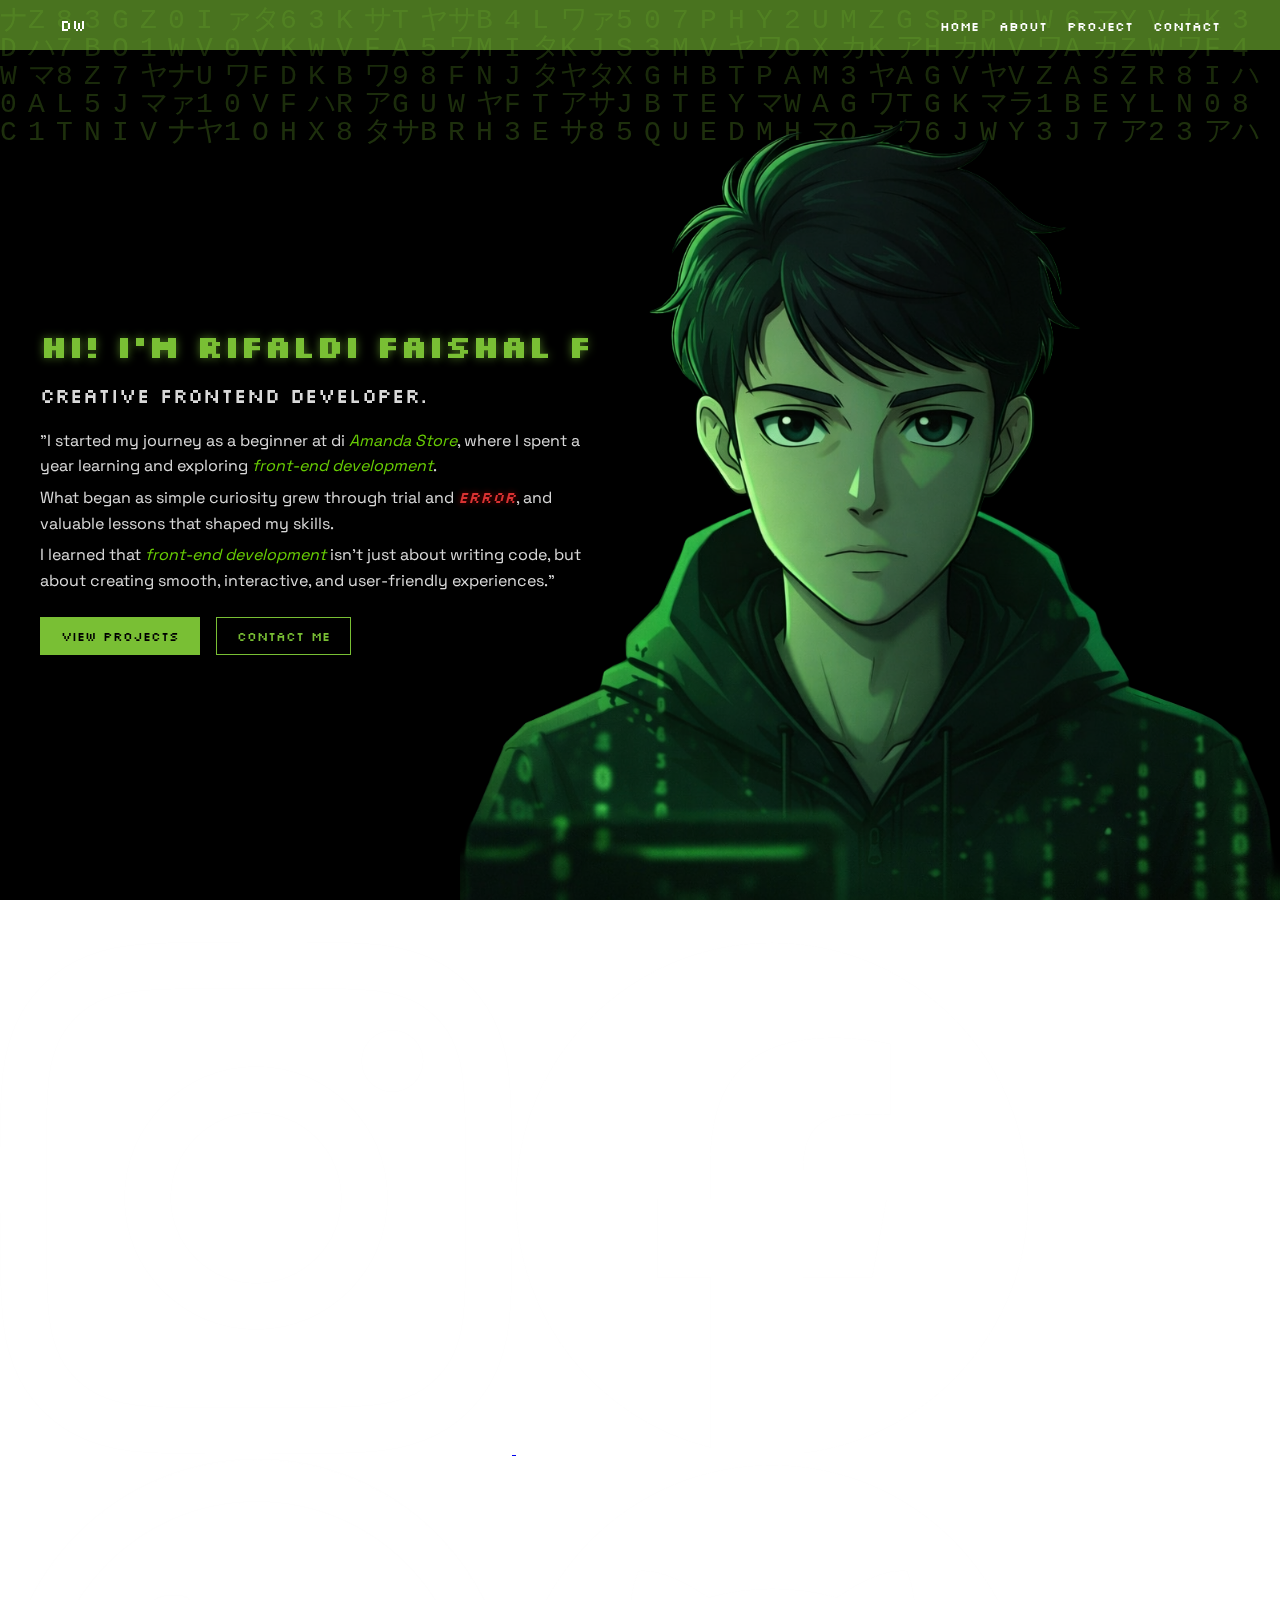
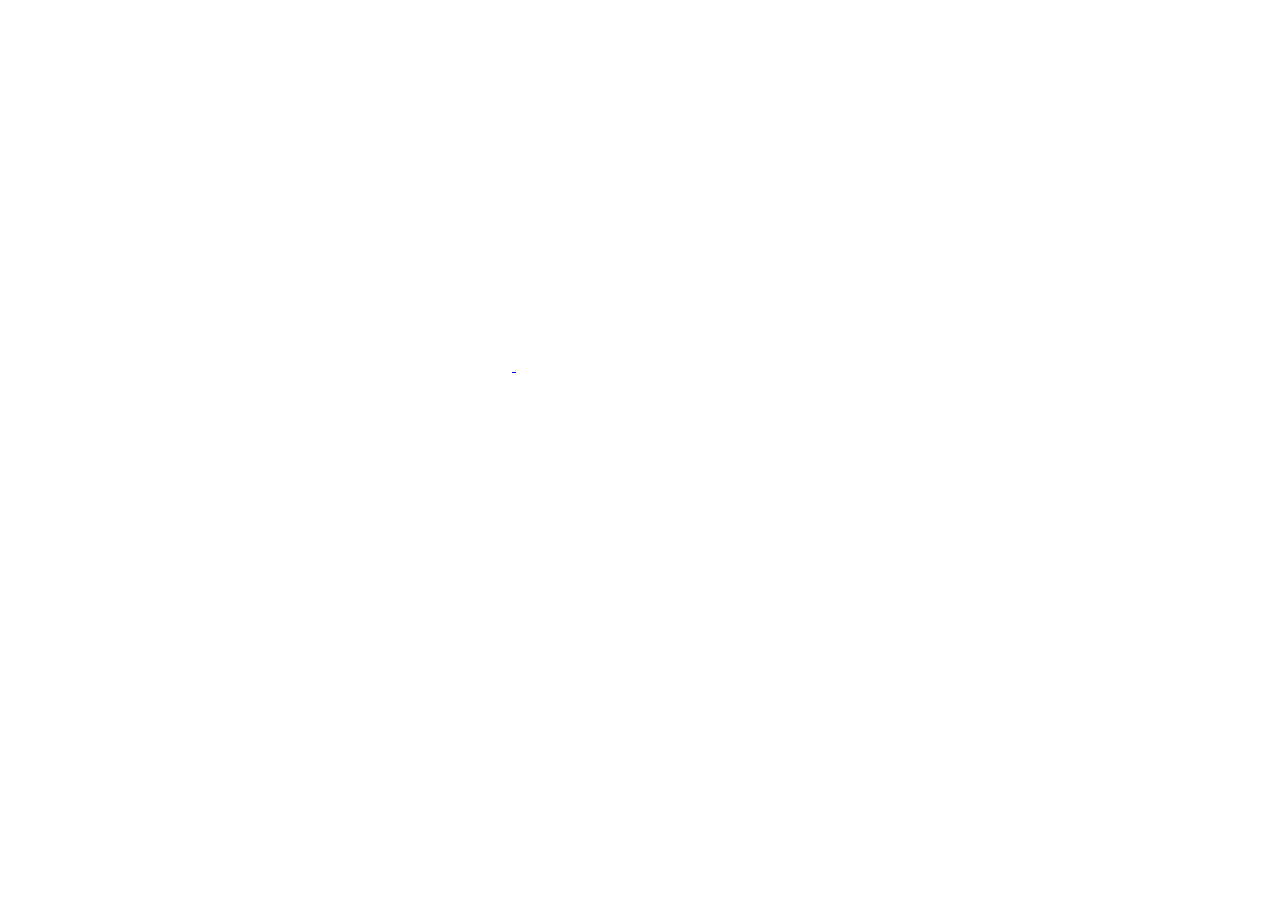
<file: index.html>
<!DOCTYPE html>
<html lang="en">
<head>
  <meta charset="UTF-8" />
  <meta name="viewport" content="width=device-width, initial-scale=1.0" />
  <title>DeepWorld </title>
<!-- FAVICON -->
<link rel="icon" type="image/png" href="assets/icon/dwicon.png">

  <!-- CSS -->
  <link rel="stylesheet" href="css/styleindex.css" />

  <!-- Fonts -->
  <link href="https://fonts.googleapis.com/css2?family=Space+Grotesk:wght@400;500;600;700&display=swap" rel="stylesheet">
  <link href="https://fonts.googleapis.com/css2?family=Silkscreen&display=swap" rel="stylesheet">

  <!-- JS -->
  <script src="js/index.js" defer></script>

</head>

<body>

  <!-- MATRIX -->
  <canvas id="matrix"></canvas>

  <!-- NAVBAR -->
  <nav class="navbar">
    <div class="nav-container">
      <div class="nickname" id="glitch">DW</div>

      <ul class="nav-menu">
        <li><a href="index.html" class="acak" data-text="HOME" data-random="HOME">HOME</a></li>
        <li><a href="about.html" class="acak" data-text="ABOUT" data-random="ABOUT">ABOUT</a></li>
        <li><a href="project.html" class="acak" data-text="PROJECT" data-random="PROJECT">PROJECT</a></li>
        <li><a href="contact.html" class="acak" data-text="CONTACT" data-random="CONTACT">CONTACT</a></li>
      </ul>
    </div>
  </nav>
  <!-- HERO -->
  <section class="hero" id="home">
    <div class="hero-content">
      <h1 class="hero-title">Hi! I'm RIFALDI FAISHAL F</h1>
      <p class="hero-subtitle">Creative Frontend Developer.</p>

      <div class="hero-text">
        <p>"I started my journey as a beginner at di <span class="highlight">Amanda Store</span>, where I spent a year learning and exploring <span class="highlight">front-end development</span>.</p>
        <p>What began as simple curiosity grew through trial and <span class="error-glitch" data-text="ERROR">ERROR</span>, and valuable lessons that shaped my skills.</p>
        <p>I learned that <span class="highlight">front-end development</span> isn’t just about writing code, but about creating smooth, interactive, and user-friendly experiences."</p>
      </div>

      <div class="hero-actions">
        <a href="project.html" class="hero-btn primary">View Projects</a>
        <a href="contact.html" class="hero-btn secondary">Contact Me</a>
      </div>
    </div>

    <div class="avatar-wrapper">
      <img src="assets/image/deepworldava.png" alt="Rifaldi Avatar">
    </div>
  </section>
<!-- FOOTER -->
<!-- FOOTER -->
<footer class="footer">
  <div class="footer-inner">

    <div class="footer-brand">
      <span class="footer-logo">DW</span>
      <p>Building digital experiences with code & curiosity.</p>
    </div>

    <div class="footer-social">
      <a href="https://www.instagram.com/rifaldifshllf_/" target="_blank" aria-label="Instagram">
        <img src="assets/icon/instagram-white-icon.png" alt="Instagram">
      </a>
      <a href="https://www.facebook.com/share/15WcPAipqYj/" target="_blank" aria-label="Facebook">
        <img src="assets/icon/facebook-app-round-white-icon.png" alt="Facebook">
      </a>
      <a href="https://wa.me/6285928093120" target="_blank" aria-label="WhatsApp">
        <img src="assets/icon/whatsapp-white-icon.png" alt="WhatsApp">
      </a>
      <a href="https://github.com/deepworldx" target="_blank" aria-label="GitHub">
        <img src="assets/icon/gt.png" alt="GitHub">
      </a>
      <a href="https://www.linkedin.com/in/rifaldi-faishal-00aa82259/" target="_blank" aria-label="LinkedIn">
        <img src="assets/icon/linkedin-app-white-icon.png" alt="LinkedIn">
      </a>
    </div>

    <div class="footer-copy">
      © 2026 DeepWorld — Rifaldi Faishal
    </div>

  </div>
</footer>

</body>
</html>
</file>
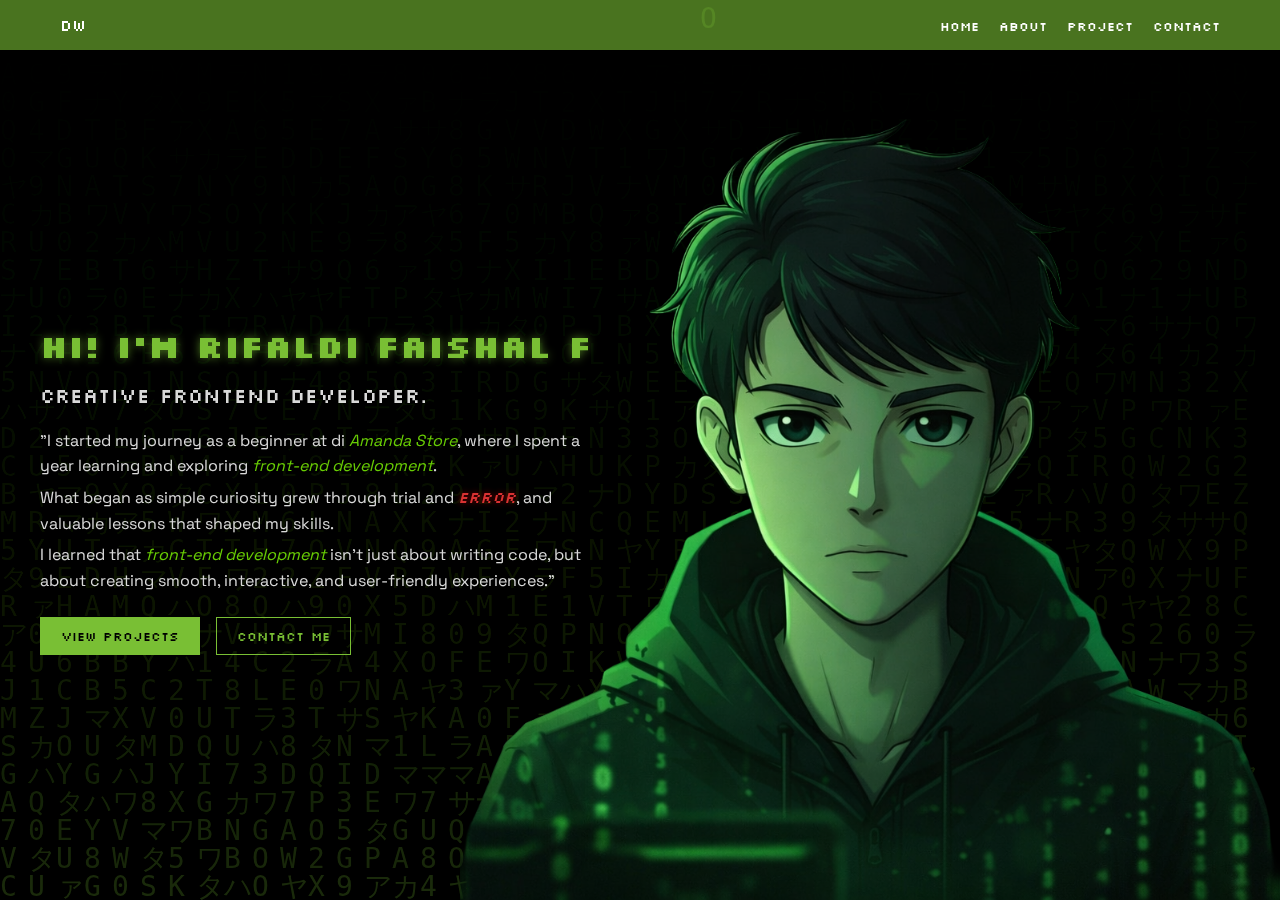
<file: portfoliorifaldi/index.html>
<!DOCTYPE html>
<html lang="en">
<head>
  <meta charset="UTF-8" />
  <meta name="viewport" content="width=device-width, initial-scale=1.0" />
  <title>DeepWorld </title>
<!-- FAVICON -->
<link rel="icon" type="image/png" href="assets/icon/dwicon.png">

  <!-- CSS -->
  <link rel="stylesheet" href="css/styleindex.css" />

  <!-- Fonts -->
  <link href="https://fonts.googleapis.com/css2?family=Space+Grotesk:wght@400;500;600;700&display=swap" rel="stylesheet">
  <link href="https://fonts.googleapis.com/css2?family=Silkscreen&display=swap" rel="stylesheet">

  <!-- JS -->
  <script src="js/index.js" defer></script>

</head>

<body>

  <!-- MATRIX -->
  <canvas id="matrix"></canvas>

  <!-- NAVBAR -->
  <nav class="navbar">
    <div class="nav-container">
      <div class="nickname" id="glitch">DW</div>

      <ul class="nav-menu">
        <li><a href="index.html" class="acak" data-text="HOME" data-random="HOME">HOME</a></li>
        <li><a href="about.html" class="acak" data-text="ABOUT" data-random="ABOUT">ABOUT</a></li>
        <li><a href="project.html" class="acak" data-text="PROJECT" data-random="PROJECT">PROJECT</a></li>
        <li><a href="#contact" class="acak" data-text="CONTACT" data-random="CONTACT">CONTACT</a></li>
      </ul>
    </div>
  </nav>
  <!-- HERO -->
  <section class="hero" id="home">
    <div class="hero-content">
      <h1 class="hero-title">Hi! I'm RIFALDI FAISHAL F</h1>
      <p class="hero-subtitle">Creative Frontend Developer.</p>

      <div class="hero-text">
        <p>"I started my journey as a beginner at di <span class="highlight">Amanda Store</span>, where I spent a year learning and exploring <span class="highlight">front-end development</span>.</p>
        <p>What began as simple curiosity grew through trial and <span class="error-glitch" data-text="ERROR">ERROR</span>, and valuable lessons that shaped my skills.</p>
        <p>I learned that <span class="highlight">front-end development</span> isn’t just about writing code, but about creating smooth, interactive, and user-friendly experiences."</p>
      </div>

      <div class="hero-actions">
        <a href="#projects" class="hero-btn primary">View Projects</a>
        <a href="#contact" class="hero-btn secondary">Contact Me</a>
      </div>
    </div>

    <div class="avatar-wrapper">
      <img src="assets/image/deepworldava.png" alt="Rifaldi Avatar">
    </div>
  </section>

</body>
</html>
</file>
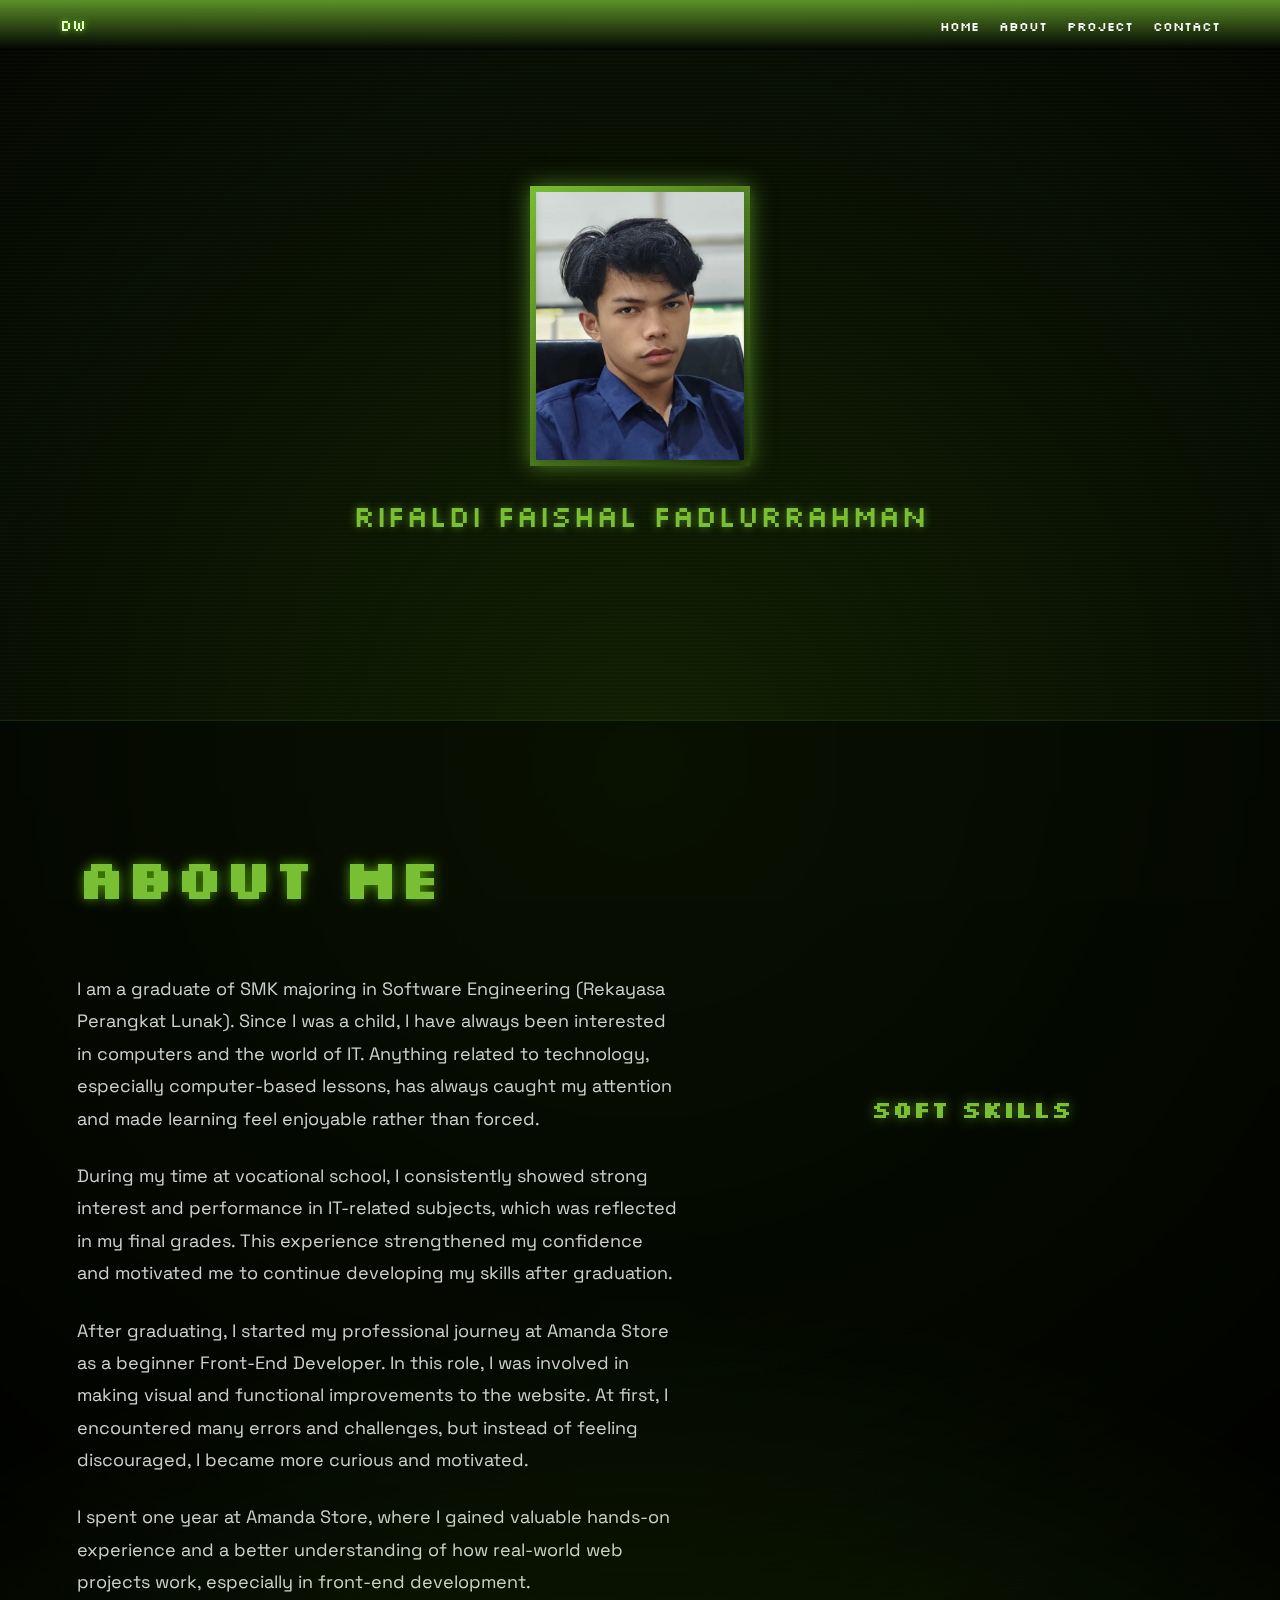
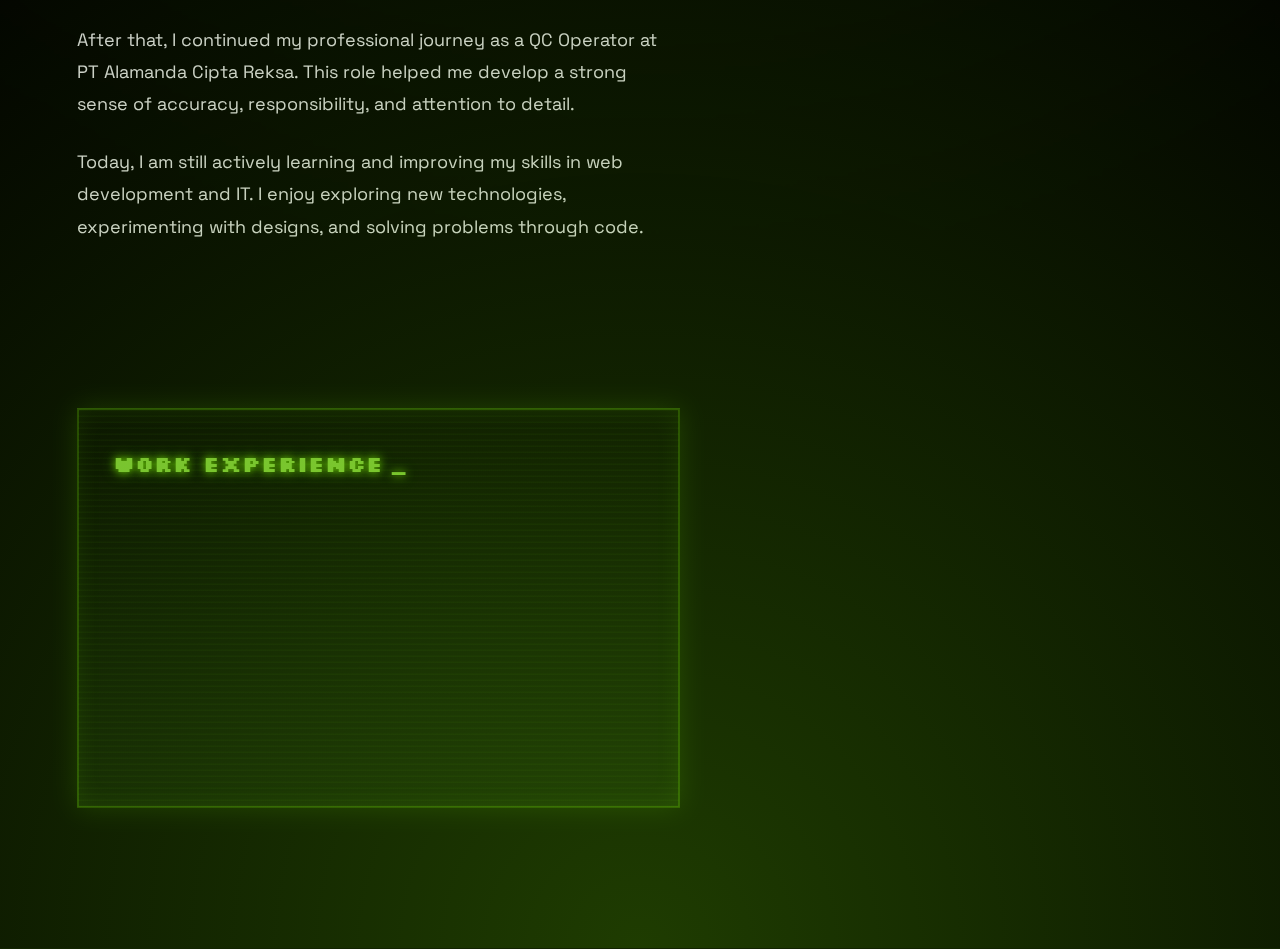
<file: about.html>
<!DOCTYPE html>
<html lang="en">
<head>
  <!-- ================= META ================= -->
  <meta charset="UTF-8" />
  <meta name="viewport" content="width=device-width, initial-scale=1.0" />
  <title>About | DeepWorld</title>

  <!-- ================= FAVICON ================= -->
  <link rel="icon" type="image/png" href="assets/icon/dwicon.png">

  <!-- ================= CSS ================= -->
  <link rel="stylesheet" href="css/styleabout.css" />

  <!-- ================= FONTS ================= -->
  <link
    href="https://fonts.googleapis.com/css2?family=Space+Grotesk:wght@400;500;600;700&display=swap"
    rel="stylesheet"
  >
  <link
    href="https://fonts.googleapis.com/css2?family=Silkscreen&display=swap"
    rel="stylesheet"
  >

  <!-- ================= JS ================= -->
  <script src="js/about.js" defer></script>
</head>

<body>

  <!-- ================= MATRIX ================= -->
  <!-- Canvas matrix background (handled by JS) -->

  <!-- ================= NAVBAR ================= -->
  <nav class="navbar">
    <div class="nav-container">

      <!-- Nickname / Logo -->
      <div class="nickname" id="glitch">DW</div>

      <!-- Navigation Menu -->
      <ul class="nav-menu">
        <li>
          <a href="index.html" class="acak" data-text="HOME" data-random="HOME">
            HOME
          </a>
        </li>
        <li>
          <a href="about.html" class="acak" data-text="ABOUT" data-random="ABOUT">
            ABOUT
          </a>
        </li>
        <li>
          <a href="project.html" class="acak" data-text="PROJECT" data-random="PROJECT">
            PROJECT
          </a>
        </li>
        <li>
          <a href="#contact" class="acak" data-text="CONTACT" data-random="CONTACT">
            CONTACT
          </a>
        </li>
      </ul>

    </div>
  </nav>

  <!-- ================= PROFILE SECTION ================= -->
  <section class="about-profile" id="about">
    <div class="profile-wrapper">

      <!-- Profile image -->
      <div class="profile-frame">
        <img src="assets/image/fotoasli.jpeg" alt="Rifaldi Profile">
      </div>

      <!-- Profile name -->
      <p class="profile-tagline">
        RIFALDI FAISHAL FADLURRAHMAN
      </p>

    </div>
  </section>

  <!-- ================= ABOUT SECTION ================= -->
  <section class="about">

    <div class="about-container">

      <!-- About title -->
      <h1 class="about-title glitch-text" data-text="ABOUT ME">
        <span class="err">ABOUT ME</span>
      </h1>

      <div class="about-content">

        <!-- About text -->
        <div class="about-text">
          <p>
            I am a graduate of SMK majoring in Software Engineering (Rekayasa Perangkat Lunak).
            Since I was a child, I have always been interested in computers and the world of IT.
            Anything related to technology, especially computer-based lessons, has always caught
            my attention and made learning feel enjoyable rather than forced.
          </p>

          <p>
            During my time at vocational school, I consistently showed strong interest and
            performance in IT-related subjects, which was reflected in my final grades.
            This experience strengthened my confidence and motivated me to continue developing
            my skills after graduation.
          </p>

          <p>
            After graduating, I started my professional journey at Amanda Store as a beginner
            Front-End Developer. In this role, I was involved in making visual and functional
            improvements to the website. At first, I encountered many errors and challenges,
            but instead of feeling discouraged, I became more curious and motivated.
          </p>

          <p>
            I spent one year at Amanda Store, where I gained valuable hands-on experience and a
            better understanding of how real-world web projects work, especially in front-end
            development.
          </p>

          <p>
            After that, I continued my professional journey as a QC Operator at PT Alamanda
            Cipta Reksa. This role helped me develop a strong sense of accuracy, responsibility,
            and attention to detail.
          </p>

          <p>
            Today, I am still actively learning and improving my skills in web development and IT.
            I enjoy exploring new technologies, experimenting with designs, and solving problems
            through code.
          </p>
        </div>

        <!-- ================= SOFT SKILL ================= -->
        <section class="softskill" id="about">
          <h2 class="section-title">SOFT SKILLS</h2>

          <div class="softskill-list">

            <div class="soft-item" data-level="90">
              <span>Communication</span>
              <div class="bar">
                <div class="fill"></div>
              </div>
            </div>

            <div class="soft-item" data-level="85">
              <span>Problem Solving</span>
              <div class="bar">
                <div class="fill"></div>
              </div>
            </div>

            <div class="soft-item" data-level="80">
              <span>Teamwork</span>
              <div class="bar">
                <div class="fill"></div>
              </div>
            </div>

            <div class="soft-item" data-level="88">
              <span>Adaptability</span>
              <div class="bar">
                <div class="fill"></div>
              </div>
            </div>

          </div>
        </section>

        <!-- ================= WORK EXPERIENCE ================= -->
        <div class="about-skills">
          <h3>Work Experience</h3>
          <ul>
            <li>1-Years-in-AMANDA-STORE-as-Frontend-Developer</li>
            <li>7-Month-in-PT.ALAMANDA-CIPTA-REKSA-as-Data Quality-Check</li>
            <li>1-Years-in-Undangan-Printing-as-Admin-&-Designer-Invitation-Card</li>
          </ul>
        </div>

      </div>
    </div>
  </section>

</body>
</html>
</file>
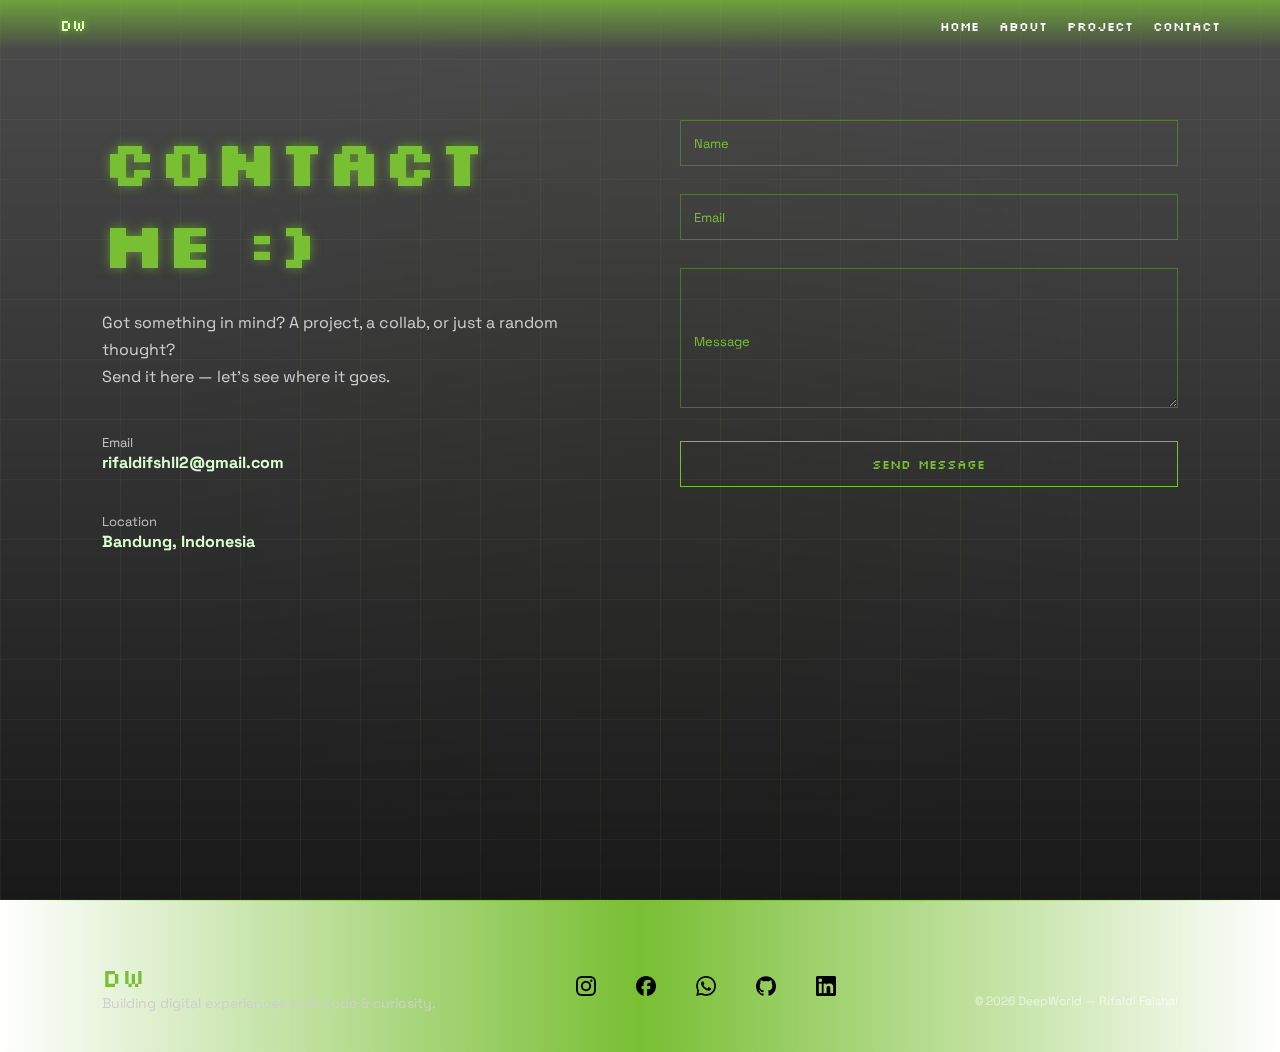
<file: contact.html>
<!DOCTYPE html>
<html lang="en">
<head>
  <meta charset="UTF-8" />
  <meta name="viewport" content="width=device-width, initial-scale=1.0"/>
  <title>Contact Me | DeepWorld</title>

  <link rel="icon" type="image/png" href="assets/icon/dwicon.png">
    <script src="js/contact..js" defer></script>

  <!-- Google Fonts -->
  <link href="https://fonts.googleapis.com/css2?family=Silkscreen&family=Space+Grotesk:wght@400;600&display=swap" rel="stylesheet">

  <!-- CSS -->
  <link rel="stylesheet" href="css/contact.css">
</head>
<body>

<!-- NAVBAR -->
<nav class="navbar">
    <div class="nav-container">

      <!-- Nickname / Logo -->
      <div class="nickname" id="glitch">DW</div>

      <!-- Navigation Menu -->
      <ul class="nav-menu">
        <li>
          <a href="index.html" class="acak" data-text="HOME" data-random="HOME">
            HOME
          </a>
        </li>
        <li>
          <a href="about.html" class="acak" data-text="ABOUT" data-random="ABOUT">
            ABOUT
          </a>
        </li>
        <li>
          <a href="project.html" class="acak" data-text="PROJECT" data-random="PROJECT">
            PROJECT
          </a>
        </li>
        <li>
          <a href="contact.html" class="acak" data-text="CONTACT" data-random="CONTACT">
            CONTACT
          </a>
        </li>
      </ul>

    </div>
  </nav>

<!-- MAP BACKGROUND -->
<div id="map"></div>

<!-- CONTACT -->
<section class="contact">

  <div class="contact-left">
    <h1>CONTACT ME :)</h1>
    <p>
      Got something in mind? A project, a collab, or just a random thought?<br>
Send it here — let’s see where it goes.
    </p>

    <div class="contact-info">
      <span>Email</span><br>
      <strong>rifaldifshll2@gmail.com</strong>
<br>
      <span>Location</span><br>
      <strong>Bandung, Indonesia</strong>
    </div>
  </div>

  <div class="contact-right">
    <form id="contactForm">

      <div class="input-group">
        <input type="text" name="name" placeholder=" " required>
        <label>Name</label>
      </div>

      <div class="input-group">
        <input type="email" name="email" placeholder=" " required>
        <label>Email</label>
      </div>

      <div class="input-group">
        <textarea name="message" placeholder=" " required></textarea>
        <label>Message</label>
      </div>

      <input type="hidden" name="_subject" value="[DeepWorld] New Transmission">

      <button type="submit">
        SEND MESSAGE
        <span class="glow"></span>
      </button>

      <p class="status"></p>
    </form>
  </div>

</section>
<!-- FOOTER -->
<footer class="footer">
  <div class="footer-inner">

    <div class="footer-brand">
      <span class="footer-logo">DW</span>
      <p>Building digital experiences with code & curiosity.</p>
    </div>

    <div class="footer-social">
      <a href="https://www.instagram.com/rifaldifshllf_/" target="_blank" aria-label="Instagram">
        <img src="assets/icon/instagram-white-icon.png" alt="Instagram">
      </a>
      <a href="https://www.facebook.com/share/15WcPAipqYj/" target="_blank" aria-label="Facebook">
        <img src="assets/icon/facebook-app-round-white-icon.png" alt="Facebook">
      </a>
      <a href="https://wa.me/6285928093120" target="_blank" aria-label="WhatsApp">
        <img src="assets/icon/whatsapp-white-icon.png" alt="WhatsApp">
      </a>
      <a href="https://github.com/deepworldx" target="_blank" aria-label="GitHub">
        <img src="assets/icon/gt.png" alt="GitHub">
      </a>
      <a href="https://www.linkedin.com/in/rifaldi-faishal-00aa82259/" target="_blank" aria-label="LinkedIn">
        <img src="assets/icon/linkedin-app-white-icon.png" alt="LinkedIn">
      </a>
    </div>

    <div class="footer-copy">
      © 2026 DeepWorld — Rifaldi Faishal
    </div>

  </div>
</footer>

</body>
</html>
</file>
<file: css/styleindex.css>
/* RESET */
* {
  margin: 0;
  padding: 0;
  box-sizing: border-box;
}

body {
  font-family: 'Space Grotesk', sans-serif;
  background: transparent;
  color: #fff;
  overflow-x: hidden;
}

/* MATRIX */
#matrix {
  position: fixed;
  inset: 0;
  width: 100vw;
  height: 100vh;
  background: black;
  z-index: 0;
  pointer-events: none;
}

/* NAVBAR */
.navbar {
  position: fixed;
  top: 0;
  width: 100%;
  height: 50px;
  background: rgba(121,191,52,0.6);
  z-index: 10;

  display: flex;
  justify-content: center;

  transform: translateY(-100%);
  opacity: 0;
  transition: transform 0.8s ease, opacity 0.5s ease;
}

.navbar.show {
  transform: translateY(0);
  opacity: 1;
}

.nav-container {
  width: 100%;
  max-width: 1200px;
  padding: 0 20px;

  display: flex;
  justify-content: space-between;
  align-items: center;
}

.nickname {
  font-family: 'Silkscreen';
  font-size: 16px;
}

.nav-menu {
  list-style: none;
  display: flex;
  gap: 20px;
}

.nav-menu a {
  font-family: 'Silkscreen';
  font-size: 13px;
  color: #fff;
  text-decoration: none;
}

/* HERO */
.hero {
  min-height: 100vh;
  display: grid;
  grid-template-columns: 1fr 1fr;
  align-items: center; /* ⬅️ INI KUNCI */
  padding-top: 80px;   /* ⬅️ JARAK DARI NAVBAR */
}

.highlight{
  font-family: 'Space Grotesk';
  font-style:oblique;
  color: #7af005;
}

.hero-content {
  padding: 0 40px;
  max-width: 650px;
  margin-left: auto;

  opacity: 0;
  transform: translateX(-40px);
  transition:
    transform 0.9s cubic-bezier(0.22, 1, 0.36, 1),
    opacity 0.8s ease;
}



.hero-title {
  font-family: 'Silkscreen';
  font-size: clamp(25px, 4vw, 25);
  color: #79BF34;
  margin-bottom: 16px;
  text-shadow: 0 0 10px rgba(121,191,52,0.6);
}

.hero-subtitle {
  font-family: 'Silkscreen';
  font-size: 20px;
  opacity: 0.85;
  margin-bottom: 20px;
}

.hero-text p {
  font-size: 16px;
  line-height: 1.6;
  opacity: 0.85;
  margin: 6px 0;
}


.hero-actions {
  margin-top: 24px;
  display: flex;
  gap: 16px;
}

.hero-btn {
  padding: 10px 20px;
  font-family: 'Silkscreen';
  font-size: 13px;
  border: 1px solid #79BF34;
  color: #79BF34;
  text-decoration: none;
  transition: 0.3s;
}

.hero-btn.primary {
  background: #79BF34;
  color: black;
}

.hero-btn:hover {
  background: #79BF34;
  color: black;
  box-shadow: 0 0 12px rgba(121,191,52,0.8);
}

/* AVATAR */
.avatar-wrapper {
  position: relative;
  width: 100%;
  height: 100%;
}

.avatar-wrapper img {
  position: absolute;
  right: 0;
  bottom: 0;

  height: 100%;
  width: auto;

  max-height: 100%;
  max-width: none;

  object-fit: contain;
  pointer-events: none;
}

/* MOBILE */
@media (max-width: 768px) {
  .hero {
    grid-template-columns: 1fr;
    text-align: center;
    padding-top: 110px;
  }

  .avatar-wrapper {
    order: -1;
    margin-bottom: 24px;
  }

  .avatar-wrapper img {
    max-width: 260px;
  }

  .hero-content {
    padding: 0 20px;
  }
}
/* ===== Z FOLD / VERY NARROW SCREEN ===== */
@media (max-width: 768px) {
  .hero {
    grid-template-columns: 1fr;
    text-align: center;
    padding-top: 110px;
  }

  .avatar-wrapper {
    order: -1;
    margin-bottom: 24px;
  }

  .avatar-wrapper img {
    position: relative;
    height: auto;
    max-width: 260px;
  }
}

.error-glitch {
  position: relative;
  color: #ff3b3b;
  font-family: 'Silkscreen', monospace;
  font-style: italic;
  text-shadow: 0 0 6px rgba(255, 0, 0, 0.6);
  animation: glitch-flicker 0.5s infinite;
}

/* layer glitch kiri */


/* kedip error */
@keyframes glitch-flicker {
  0%, 100% { opacity: 1; }
  45% { opacity: 0.4; }
  50% { opacity: 0.9; }
  55% { opacity: 0.3; }
}
</file>
<file: portfoliorifaldi/css/styleindex.css>
/* RESET */
* {
  margin: 0;
  padding: 0;
  box-sizing: border-box;
}

body {
  font-family: 'Space Grotesk', sans-serif;
  background: transparent;
  color: #fff;
  overflow-x: hidden;
}

/* MATRIX */
#matrix {
  position: fixed;
  inset: 0;
  width: 100vw;
  height: 100vh;
  background: black;
  z-index: 0;
  pointer-events: none;
}

/* NAVBAR */
.navbar {
  position: fixed;
  top: 0;
  width: 100%;
  height: 50px;
  background: rgba(121,191,52,0.6);
  z-index: 10;

  display: flex;
  justify-content: center;

  transform: translateY(-100%);
  opacity: 0;
  transition: transform 0.8s ease, opacity 0.5s ease;
}

.navbar.show {
  transform: translateY(0);
  opacity: 1;
}

.nav-container {
  width: 100%;
  max-width: 1200px;
  padding: 0 20px;

  display: flex;
  justify-content: space-between;
  align-items: center;
}

.nickname {
  font-family: 'Silkscreen';
  font-size: 16px;
}

.nav-menu {
  list-style: none;
  display: flex;
  gap: 20px;
}

.nav-menu a {
  font-family: 'Silkscreen';
  font-size: 13px;
  color: #fff;
  text-decoration: none;
}

/* HERO */
.hero {
  min-height: 100vh;
  display: grid;
  grid-template-columns: 1fr 1fr;
  align-items: center; /* ⬅️ INI KUNCI */
  padding-top: 80px;   /* ⬅️ JARAK DARI NAVBAR */
}

.highlight{
  font-family: 'Space Grotesk';
  font-style:oblique;
  color: #7af005;
}

.hero-content {
  padding: 0 40px;
  max-width: 650px;
  margin-left: auto;

  opacity: 0;
  transform: translateX(-40px);
  transition:
    transform 0.9s cubic-bezier(0.22, 1, 0.36, 1),
    opacity 0.8s ease;
}



.hero-title {
  font-family: 'Silkscreen';
  font-size: clamp(25px, 4vw, 25);
  color: #79BF34;
  margin-bottom: 16px;
  text-shadow: 0 0 10px rgba(121,191,52,0.6);
}

.hero-subtitle {
  font-family: 'Silkscreen';
  font-size: 20px;
  opacity: 0.85;
  margin-bottom: 20px;
}

.hero-text p {
  font-size: 16px;
  line-height: 1.6;
  opacity: 0.85;
  margin: 6px 0;
}


.hero-actions {
  margin-top: 24px;
  display: flex;
  gap: 16px;
}

.hero-btn {
  padding: 10px 20px;
  font-family: 'Silkscreen';
  font-size: 13px;
  border: 1px solid #79BF34;
  color: #79BF34;
  text-decoration: none;
  transition: 0.3s;
}

.hero-btn.primary {
  background: #79BF34;
  color: black;
}

.hero-btn:hover {
  background: #79BF34;
  color: black;
  box-shadow: 0 0 12px rgba(121,191,52,0.8);
}

/* AVATAR */
.avatar-wrapper {
  position: relative;
  width: 100%;
  height: 100%;
}

.avatar-wrapper img {
  position: absolute;
  right: 0;
  bottom: 0;

  height: 100%;
  width: auto;

  max-height: 100%;
  max-width: none;

  object-fit: contain;
  pointer-events: none;
}

/* MOBILE */
@media (max-width: 768px) {
  .hero {
    grid-template-columns: 1fr;
    text-align: center;
    padding-top: 110px;
  }

  .avatar-wrapper {
    order: -1;
    margin-bottom: 24px;
  }

  .avatar-wrapper img {
    max-width: 260px;
  }

  .hero-content {
    padding: 0 20px;
  }
}
/* ===== Z FOLD / VERY NARROW SCREEN ===== */
@media (max-width: 768px) {
  .hero {
    grid-template-columns: 1fr;
    text-align: center;
    padding-top: 110px;
  }

  .avatar-wrapper {
    order: -1;
    margin-bottom: 24px;
  }

  .avatar-wrapper img {
    position: relative;
    height: auto;
    max-width: 260px;
  }
}

.error-glitch {
  position: relative;
  color: #ff3b3b;
  font-family: 'Silkscreen', monospace;
  font-style: italic;
  text-shadow: 0 0 6px rgba(255, 0, 0, 0.6);
  animation: glitch-flicker 0.5s infinite;
}

/* layer glitch kiri */


/* kedip error */
@keyframes glitch-flicker {
  0%, 100% { opacity: 1; }
  45% { opacity: 0.4; }
  50% { opacity: 0.9; }
  55% { opacity: 0.3; }
}
</file>
<file: css/styleabout.css>
/* ================= RESET ================= */
/* Reset default browser style */
* {
  margin: 0;
  padding: 0;
  box-sizing: border-box;
}

/* ================= BODY ================= */
/* Global body styling & background */
body {
  font-family: 'Space Grotesk', sans-serif;
  background:
    radial-gradient(
      circle at 50% 30%,
      rgba(122,240,5,0.12),
      transparent 60%
    ),
    linear-gradient(#020302, #000);
  color: #fff;
  overflow-x: hidden;
  position: relative;
}

/* Subtle noise overlay */
body::after {
  content: "";
  position: fixed;
  inset: 0;
  background-image:
    repeating-linear-gradient(
      0deg,
      rgba(255,255,255,0.02) 0px,
      rgba(255,255,255,0.02) 1px,
      transparent 2px,
      transparent 4px
    );
  pointer-events: none;
  z-index: 1;
}

/* ================= MATRIX ================= */
/* Matrix canvas background */
#matrix {
  position: fixed;
  inset: 0;
  z-index: 0;
  opacity: 0.35;
  filter: blur(0.6px);
}

/* ================= NAVBAR ================= */
/* Main navbar container */
.navbar {
  position: fixed;
  top: 0;
  width: 100%;
  height: 50px;
  background: linear-gradient(
    180deg,
    rgba(121,191,52,0.75),
    rgba(0,0,0,0.6)
  );
  z-index: 10;

  display: flex;
  justify-content: center;

  transform: translateY(-100%);
  opacity: 0;
  transition: transform 0.8s ease, opacity 0.5s ease;
}

/* Navbar visible state */
.navbar.show {
  transform: translateY(0);
  opacity: 1;
}

/* Navbar inner container */
.nav-container {
  width: 100%;
  max-width: 1200px;
  padding: 0 20px;

  display: flex;
  justify-content: space-between;
  align-items: center;
}

/* Nickname / logo */
.nickname {
  font-family: 'Silkscreen';
  font-size: 16px;
  color: #eaffd1;
  text-shadow: 0 0 6px rgba(122,240,5,0.8);
}

/* Navigation menu */
.nav-menu {
  list-style: none;
  display: flex;
  gap: 20px;
}

.nav-menu a {
  font-family: 'Silkscreen';
  font-size: 13px;
  color: #fff;
  text-decoration: none;
  position: relative;
}

/* Hover underline effect */
.nav-menu a::after {
  content: "";
  position: absolute;
  left: 0;
  bottom: -4px;
  width: 0;
  height: 2px;
  background: #79BF34;
  box-shadow: 0 0 8px rgba(122,240,5,0.9);
  transition: 0.3s;
}

.nav-menu a:hover::after {
  width: 100%;
}

/* ================= ABOUT SECTION ================= */
/* About section container */
.about {
  position: relative;
  padding: 120px 10% 140px;
  z-index: 2;
  overflow: hidden;
  background: rgba(0,0,0,0.45);
  backdrop-filter: blur(2px);
  border-top: 1px solid rgba(122,240,5,0.15);
  border-bottom: 1px solid rgba(122,240,5,0.15);
}

/* Ambient green glow background */
.about::before {
  content: "";
  position: absolute;
  inset: 0;
  background:
    radial-gradient(
      circle at 50% 100%,
      rgba(122,240,5,0.25),
      transparent 65%
    );
  z-index: 1;
  pointer-events: none;
}

/* ================= TITLE ================= */
/* About section title */
.about-title {
  font-family: 'Silkscreen', monospace;
  font-size: 56px;
  margin-bottom: 60px;
  color: #79BF34;
  text-shadow: 0 0 12px rgba(122,240,5,0.6);
}

/* ================= CONTENT ================= */
/* About content layout */
.about-content {
  display: grid;
  grid-template-columns: 1.3fr 1fr;
  gap: 60px;
}

/* ================= TEXT ================= */
/* About paragraph text */
.about-text p {
  font-size: 18px;
  line-height: 1.8;
  margin-bottom: 25px;
  color: #cfcfcf;
}

/* ================= HIGHLIGHT & ERROR ================= */
/* Highlight text */
.highlight {
  color: #79BF34;
  text-shadow: 0 0 8px rgba(122,240,5,0.8);
}

/* Error glitch text */
.error-glitch {
  color: #ff4d4d;
  font-family: 'Silkscreen', monospace;
  text-shadow: 0 0 6px rgba(255,0,0,0.6);
}

/* ================= SOFT SKILL ================= */
/* Soft skill section */
.softskill {
  padding: 120px 40px;
  position: relative;
  z-index: 2;
}

/* Section title */
.section-title {
  font-family: 'Silkscreen';
  color: #79BF34;
  font-size: 24px;
  text-align: center;
  margin-bottom: 60px;
  text-shadow: 0 0 12px rgba(121,191,52,0.6);
}

/* Soft skill list */
.softskill-list {
  max-width: 700px;
  margin: auto;
  display: grid;
  gap: 28px;
}

/* Soft skill item */
.soft-item {
  opacity: 0;
  transform: translateY(20px);
  transition: 0.8s cubic-bezier(.22,1,.36,1);
}

.soft-item span {
  font-family: 'Silkscreen';
  font-size: 14px;
  letter-spacing: 1px;
}

/* Progress bar */
.bar {
  height: 8px;
  background: rgba(255,255,255,0.08);
  margin-top: 8px;
  overflow: hidden;
  position: relative;
}

/* Scanline animation overlay */
.bar::after {
  content: "";
  position: absolute;
  inset: 0;
  background: linear-gradient(
    transparent 40%,
    rgba(122,240,5,0.15),
    transparent 60%
  );
  animation: scanline 2s linear infinite;
}

/* Filled progress */
.fill {
  height: 100%;
  width: 0;
  background: linear-gradient(90deg, #79BF34, #c7ff7d);
  box-shadow: 0 0 12px rgba(121,191,52,0.9);
  transition: width 1.2s cubic-bezier(.22,1,.36,1);
}

/* Scanline keyframes */
@keyframes scanline {
  from {
    background-position: 0 0;
  }
  to {
    background-position: 0 100%;
  }
}

/* ================= PROFILE ================= */
/* Profile section */
.about-profile {
  min-height: 80vh;
  display: flex;
  justify-content: center;
  align-items: center;
  position: relative;
  z-index: 2;
}

/* Profile wrapper */
.profile-wrapper {
  text-align: center;
  opacity: 0;
  transform: translateY(30px);
  transition: 1s cubic-bezier(.22,1,.36,1);
}

/* Profile frame */
.profile-frame {
  width: 220px;
  height: 280px;
  margin: auto;
  padding: 6px;
  background: linear-gradient(135deg, #79BF34, transparent);
  box-shadow:
    0 0 20px rgba(121,191,52,0.6),
    inset 0 0 20px rgba(121,191,52,0.4);
  position: relative;
}

/* Profile image */
.profile-frame img {
  width: 100%;
  height: 100%;
  object-fit: cover;
}

/* Glowing frame effect */
.profile-frame::before {
  content: "";
  position: absolute;
  inset: 0;
  box-shadow: 0 0 30px rgba(122,240,5,0.8);
  opacity: 0;
  animation: pulseGlow 2s infinite;
}

/* Pulse glow animation */
@keyframes pulseGlow {
  0%, 100% {
    opacity: 0;
  }
  50% {
    opacity: 0.4;
  }
}

/* Profile tagline */
.profile-tagline {
  margin-top: 30px;
  font-family: 'Silkscreen';
  font-size: 30px;
  color: #79BF34;
  text-shadow: 0 0 8px rgba(121,191,52,0.6);
}

/* ================= RESPONSIVE ================= */
/* Tablet & mobile layout */
@media (max-width: 900px) {
  .about-content {
    grid-template-columns: 1fr;
  }

  .about-title {
    font-size: 40px;
  }
}

/* ================= WORK EXPERIENCE (HACKER STYLE) ================= */
.about-skills {
  position: relative;
  margin-top: 80px;
  padding: 40px 35px;
  border: 1px solid rgba(122,240,5,0.25);
  background: linear-gradient(
    180deg,
    rgba(0,0,0,0.65),
    rgba(10,20,5,0.85)
  );
  box-shadow:
    0 0 25px rgba(122,240,5,0.15),
    inset 0 0 25px rgba(122,240,5,0.1);
  overflow: hidden;
}

/* Scanline overlay */
.about-skills::before {
  content: "";
  position: absolute;
  inset: 0;
  background: repeating-linear-gradient(
    0deg,
    rgba(122,240,5,0.04) 0px,
    rgba(122,240,5,0.04) 1px,
    transparent 2px,
    transparent 6px
  );
  pointer-events: none;
  animation: scanMove 6s linear infinite;
}

/* Glowing border */
.about-skills::after {
  content: "";
  position: absolute;
  inset: 0;
  border: 1px solid rgba(122,240,5,0.35);
  box-shadow: 0 0 15px rgba(122,240,5,0.6);
  pointer-events: none;
  opacity: 0.6;
}

/* Title */
.about-skills h3 {
  font-family: 'Silkscreen';
  font-size: 22px;
  color: #79BF34;
  margin-bottom: 25px;
  text-shadow:
    0 0 8px rgba(122,240,5,0.8),
    0 0 16px rgba(122,240,5,0.4);
  position: relative;
}

/* Hacker cursor blink */
.about-skills h3::after {
  content: "_";
  margin-left: 6px;
  animation: blink 1s infinite;
}

/* List */
.about-skills ul {
  list-style: none;
  display: grid;
  gap: 18px;
  padding-left: 0;
}

/* Item */
.about-skills li {
  position: relative;
  padding: 12px 16px 12px 40px;
  font-family: 'Space Grotesk', monospace;
  font-size: 20px;
  color: #d9ffd0;
  background: rgba(122,240,5,0.05);
  border-left: 3px solid #79BF34;
  box-shadow: inset 0 0 10px rgba(122,240,5,0.15);
  opacity: 0;
  transform: translateX(-20px);
  transition: 0.6s cubic-bezier(.22,1,.36,1);
}

/* Terminal arrow */
.about-skills li::before {
  content: ">";
  position: absolute;
  left: 15px;
  color: #79BF34;
  text-shadow: 0 0 6px rgba(122,240,5,0.9);
}

/* Hover glitch feel */
.about-skills li:hover {
  background: rgba(122,240,5,0.12);
  box-shadow:
    0 0 15px rgba(122,240,5,0.4),
    inset 0 0 15px rgba(122,240,5,0.25);
  transform: translateX(4px);
}

/* Visible state (JS trigger) */
.about-skills li.show {
  opacity: 1;
  transform: translateX(0);
}

/* ================= ANIMATIONS ================= */
@keyframes scanMove {
  from { background-position: 0 0; }
  to { background-position: 0 100%; }
}

@keyframes blink {
  0%, 50% { opacity: 1; }
  51%, 100% { opacity: 0; }
}

.app,img{
  width: 50px;
  height: 50px;
  padding: 20;
}
.app,th{
  padding: 20px;
}
/* ================= GLOBAL RESPONSIVE FIX ================= */
html, body {
  max-width: 100%;
  overflow-x: hidden;
}

/* ================= ABOUT CONTAINER ================= */
.about {
  padding: 120px 6% 140px;
}

/* Desktop besar */
@media (min-width: 1400px) {
  .about {
    padding-left: 12%;
    padding-right: 12%;
  }
}

/* ================= ABOUT CONTENT ================= */
.about-content {
  align-items: start;
}

/* ================= PROFILE ================= */
@media (max-width: 768px) {
  .about-profile {
    min-height: 70vh;
    padding-top: 80px;
  }

  .profile-frame {
    width: 180px;
    height: 230px;
  }

  .profile-tagline {
    font-size: 22px;
  }
}

/* ================= TEXT ================= */
@media (max-width: 768px) {
  .about-text p {
    font-size: 15px;
    line-height: 1.7;
  }
}

/* ================= TITLE ================= */
@media (max-width: 768px) {
  .about-title {
    font-size: 32px;
    text-align: center;
  }
}

/* ================= SOFT SKILL ================= */
@media (max-width: 768px) {
  .softskill {
    padding: 80px 10px;
  }

  .section-title {
    font-size: 20px;
  }

  .softskill-list {
    gap: 20px;
  }
}

/* ================= WORK EXPERIENCE ================= */
@media (max-width: 768px) {
  .about-skills {
    padding: 30px 20px;
  }

  .about-skills h3 {
    font-size: 18px;
  }

  .about-skills li {
    font-size: 15px;
    padding-left: 35px;
  }
}

/* ================= SOFTWARE SKILL ICON ================= */
.app table {
  width: 100%;
  border-collapse: collapse;
}

.app img {
  width: 40px;
  height: 40px;
}

/* Mobile icon grid */
@media (max-width: 768px) {
  .app img {
    width: 32px;
    height: 32px;
  }

  .app th {
    padding: 10px;
  }
}

/* ================= NAVBAR ================= */
@media (max-width: 768px) {
  .navbar {
    height: 45px;
  }

  .nav-menu {
    gap: 14px;
  }

  .nav-menu a {
    font-size: 11px;
  }

  .nickname {
    font-size: 14px;
  }
}
</file>
<file: css/contact.css>
/* ================= RESET ================= */
* {
  margin: 0;
  padding: 0;
  box-sizing: border-box;
}

/* ================= BODY ================= */
body {
  background: #ffffff;
  color: #fff;
  font-family: 'Space Grotesk', sans-serif;
  overflow-x: hidden;
}

/* ================= NAVBAR ================= */
.navbar {
  position: fixed;
  top: 0;
  width: 100%;
  height: 50px;
  background: linear-gradient(
    180deg,
    rgba(121,191,52,0.75),
    rgba(0,0,0,0)
  );
  z-index: 10;
  display: flex;
  justify-content: center;
  transform: translateY(-100%);
  opacity: 0;
  transition: transform 0.8s ease, opacity 0.5s ease;
}

.navbar.show {
  transform: translateY(0);
  opacity: 1;
}

.nav-container {
  width: 100%;
  max-width: 1200px;
  padding: 0 20px;
  display: flex;
  justify-content: space-between;
  align-items: center;
}

.nickname {
  font-family: 'Silkscreen';
  font-size: 16px;
  color: #eaffd1;
  text-shadow: 0 0 6px rgba(122,240,5,0.8);
}

.nav-menu {
  list-style: none;
  display: flex;
  gap: 20px;
}

.nav-menu a {
  font-family: 'Silkscreen';
  font-size: 13px;
  color: #fff;
  text-decoration: none;
  position: relative;
}

.nav-menu a::after {
  content: "";
  position: absolute;
  left: 0;
  bottom: -4px;
  width: 0;
  height: 2px;
  background: #79BF34;
  box-shadow: 0 0 8px rgba(122,240,5,0.9);
  transition: 0.3s;
}

.nav-menu a:hover::after {
  width: 100%;
}

/* ================= MAP ================= */
#map {
  position: fixed;
  inset: 0;
  z-index: -2;
  filter: grayscale(100%) contrast(1.4) brightness(.45);
}

/* ================= OVERLAY ================= */
body::before {
  content: "";
  position: fixed;
  inset: 0;
  background:
    linear-gradient(rgba(0,0,0,.7), rgba(0,0,0,.9)),
    radial-gradient(circle, rgba(121,191,52,.08), transparent 60%);
  z-index: -1;
}

body::after {
  content: "";
  position: fixed;
  inset: 0;
  background:
    repeating-linear-gradient(0deg,
      rgba(121,191,52,.08),
      rgba(121,191,52,.08) 1px,
      transparent 1px,
      transparent 60px),
    repeating-linear-gradient(90deg,
      rgba(121,191,52,.08),
      rgba(121,191,52,.08) 1px,
      transparent 1px,
      transparent 60px);
  animation: gridMove 40s linear infinite;
  z-index: -1;
}

@keyframes gridMove {
  to { background-position: 0 600px, 600px 0; }
}

/* ================= CONTACT ================= */
.contact {
  min-height: 100vh;
  display: grid;
  grid-template-columns: 1fr 1fr;
  gap: 80px;
  padding: 120px 8%;
  position: relative;
  z-index: 2;
}

@media (min-width: 1400px) {
  .contact {
    padding-left: 12%;
    padding-right: 12%;
  }
}

/* LEFT */
.contact-left h1 {
  font-family: 'Silkscreen';
  font-size: clamp(32px, 5vw, 64px);
  color: #79BF34;
  text-shadow: 0 0 12px rgba(121,191,52,.6);
}

.contact-left p {
  margin: 25px 0 40px;
  color: #cfcfcf;
  line-height: 1.7;
  font-size: clamp(14px, 2.2vw, 16px);
}

.contact-info span {
  font-size: 13px;
  opacity: .7;
}

.contact-info strong {
  display: block;
  margin-bottom: 16px;
  color: #d9ffd0;
}

/* FORM */
.contact-right form {
  display: flex;
  flex-direction: column;
  gap: 28px;
}

.input-group {
  position: relative;
}

.input-group input,
.input-group textarea {
  width: 100%;
  padding: 14px;
  background: transparent;
  border: 1px solid rgba(121,191,52,.4);
  color: #fff;
  font-size: 14px;
}

.input-group textarea {
  min-height: 140px;
  resize: vertical;
}

.input-group label {
  position: absolute;
  left: 14px;
  top: 50%;
  transform: translateY(-50%);
  color: #79BF34;
  font-size: 13px;
  pointer-events: none;
  transition: .3s;
}

.input-group input:focus + label,
.input-group input:not(:placeholder-shown) + label,
.input-group textarea:focus + label,
.input-group textarea:not(:placeholder-shown) + label {
  top: -13px;
  font-size: 11px;
}

/* BUTTON */
button {
  border: 1px solid #79BF34;
  background: transparent;
  color: #79BF34;
  padding: 14px;
  font-family: 'Silkscreen';
  font-size: 13px;
  cursor: pointer;
  transition: .3s;
}

button:hover {
  background: #79BF34;
  color: #000;
  box-shadow: 0 0 15px rgba(121,191,52,.7);
}

/* ================= FOOTER ================= */
.footer {
  position: relative;
  padding: 60px 8% 40px;
  background: linear-gradient(90deg, transparent, #79BF34, transparent);
  backdrop-filter: blur(4px);
  z-index: 2;
}

.footer::before {
  content: "";
  position: absolute;
  top: 0;
  left: 0;
  width: 100%;
  height: 1px;
  background: linear-gradient(90deg, transparent, #79BF34, transparent);
}

.footer-inner {
  display: flex;
  justify-content: space-between;
  align-items: center;
  gap: 40px;
  flex-wrap: wrap;
}

.footer-logo {
  font-family: 'Silkscreen';
  font-size: 26px;
  color: #79BF34;
}

.footer-brand p {
  font-size: 14px;
  color: #cfcfcf;
  max-width: 360px;
}

.footer-social {
  display: flex;
  gap: 18px;
}

.footer-social a {
  width: 42px;
  height: 42px;
  display: flex;
  align-items: center;
  justify-content: center;
  transition: .3s;
}

.footer-social a:hover {
  background: linear-gradient(90deg, transparent, #79BF34, transparent);
  size: 50px;
}

.footer-social img {
  width: 20px;
  height: 20px;
  filter: invert(1);
}

.footer-copy {
  margin-top: 30px;
  text-align: center;
  font-size: 12px;
  opacity: .6;
}

/* ================= RESPONSIVE ================= */
@media (max-width: 900px) {
  .contact {
    grid-template-columns: 1fr;
    gap: 60px;
    padding-top: 140px;
  }
}

@media (max-width: 600px) {
  .footer {
    padding: 40px 20px 30px;
  }

  .footer-inner {
    flex-direction: column;
    text-align: center;
    gap: 28px;
  }

  .footer-social a {
    width: 48px;
    height: 48px;
  }

  .footer-social img {
    width: 22px;
    height: 22px;
  }

  .footer-copy {
    font-size: 11px;
  }
}
</file>
